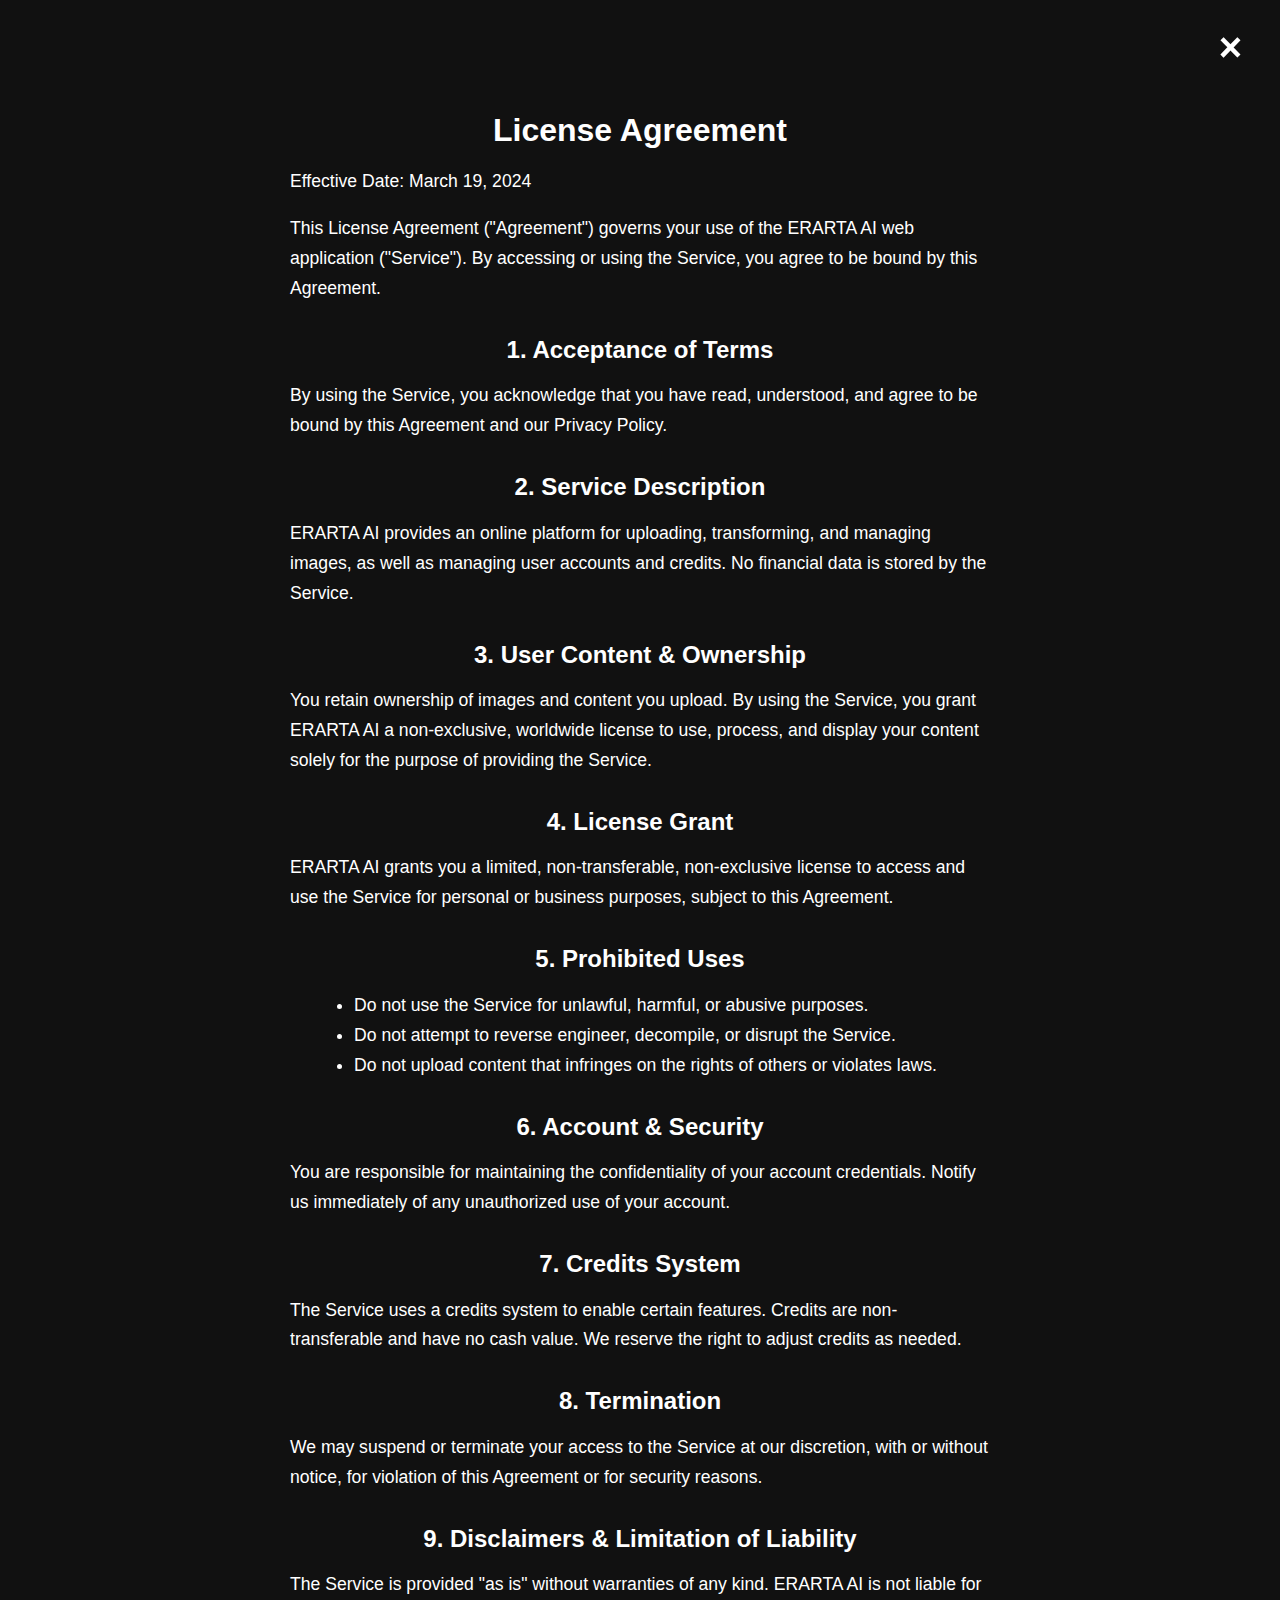
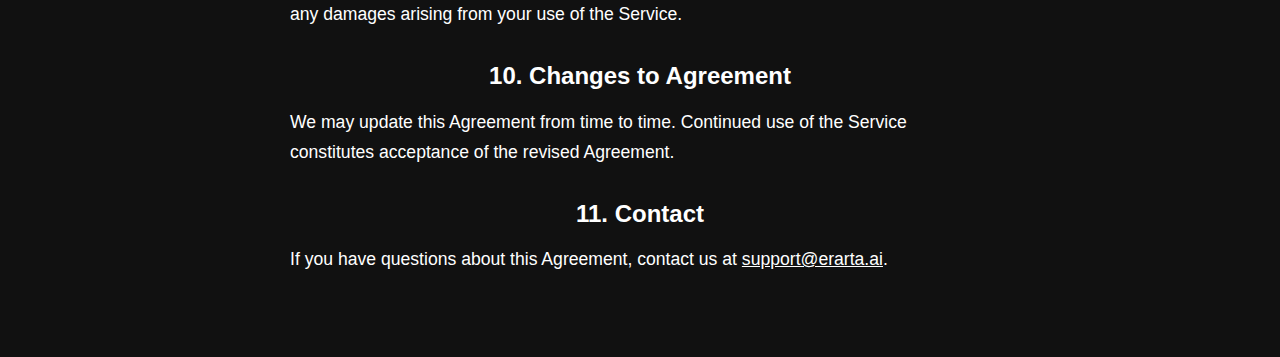
<file: license-agreement/index.html>
<!DOCTYPE html>
<html lang="en">
<head>
  <meta charset="UTF-8">
  <meta name="viewport" content="width=device-width, initial-scale=1.0">
  <title>License Agreement | ERARTA AI</title>
  <style>
    body {
      background: #111;
      color: #fff;
      font-family: 'Inter', Arial, sans-serif;
      margin: 0;
      padding: 0;
      min-height: 100vh;
      display: flex;
      flex-direction: column;
      align-items: center;
      justify-content: flex-start;
    }
    .container {
      max-width: 700px;
      margin: 3rem auto 2rem auto;
      padding: 2rem;
      background: transparent;
    }
    h1, h2, h3 {
      color: #fff;
      font-weight: 700;
      margin-top: 2rem;
      margin-bottom: 1rem;
      text-align: center;
    }
    p, ul, li {
      color: #fff;
      font-size: 1.1rem;
      line-height: 1.7;
    }
    ul {
      margin-left: 1.5rem;
    }
    a { color: #fff; text-decoration: underline; }
    .close-btn {
      position: fixed;
      top: 24px;
      right: 32px;
      background: none;
      border: 0;
      color: #fff;
      font-size: 2.5rem;
      font-weight: 700;
      cursor: pointer;
      z-index: 9999;
      pointer-events: auto;
      transition: color 0.2s, border 0.2s;
    }
    .close-btn:hover, .close-btn:focus {
      outline: none;
    }
  </style>
</head>
<body>
  <button class="close-btn" aria-label="Close" onclick="closePage()">&times;</button>
  <div class="container">
    <h1>License Agreement</h1>
    <p>Effective Date: March 19, 2024</p>
    <p>This License Agreement ("Agreement") governs your use of the ERARTA AI web application ("Service"). By accessing or using the Service, you agree to be bound by this Agreement.</p>
    <h2>1. Acceptance of Terms</h2>
    <p>By using the Service, you acknowledge that you have read, understood, and agree to be bound by this Agreement and our Privacy Policy.</p>
    <h2>2. Service Description</h2>
    <p>ERARTA AI provides an online platform for uploading, transforming, and managing images, as well as managing user accounts and credits. No financial data is stored by the Service.</p>
    <h2>3. User Content & Ownership</h2>
    <p>You retain ownership of images and content you upload. By using the Service, you grant ERARTA AI a non-exclusive, worldwide license to use, process, and display your content solely for the purpose of providing the Service.</p>
    <h2>4. License Grant</h2>
    <p>ERARTA AI grants you a limited, non-transferable, non-exclusive license to access and use the Service for personal or business purposes, subject to this Agreement.</p>
    <h2>5. Prohibited Uses</h2>
    <ul>
      <li>Do not use the Service for unlawful, harmful, or abusive purposes.</li>
      <li>Do not attempt to reverse engineer, decompile, or disrupt the Service.</li>
      <li>Do not upload content that infringes on the rights of others or violates laws.</li>
    </ul>
    <h2>6. Account & Security</h2>
    <p>You are responsible for maintaining the confidentiality of your account credentials. Notify us immediately of any unauthorized use of your account.</p>
    <h2>7. Credits System</h2>
    <p>The Service uses a credits system to enable certain features. Credits are non-transferable and have no cash value. We reserve the right to adjust credits as needed.</p>
    <h2>8. Termination</h2>
    <p>We may suspend or terminate your access to the Service at our discretion, with or without notice, for violation of this Agreement or for security reasons.</p>
    <h2>9. Disclaimers & Limitation of Liability</h2>
    <p>The Service is provided "as is" without warranties of any kind. ERARTA AI is not liable for any damages arising from your use of the Service.</p>
    <h2>10. Changes to Agreement</h2>
    <p>We may update this Agreement from time to time. Continued use of the Service constitutes acceptance of the revised Agreement.</p>
    <h2>11. Contact</h2>
    <p>If you have questions about this Agreement, contact us at <a href="mailto:support@erarta.ai">support@erarta.ai</a>.</p>
  </div>
  <script>
    function closePage() {
      if (window.history.length > 1) {
        window.history.back();
      } else {
        window.location.href = '/';
      }
    }
  </script>
</body>
</html>
</file>
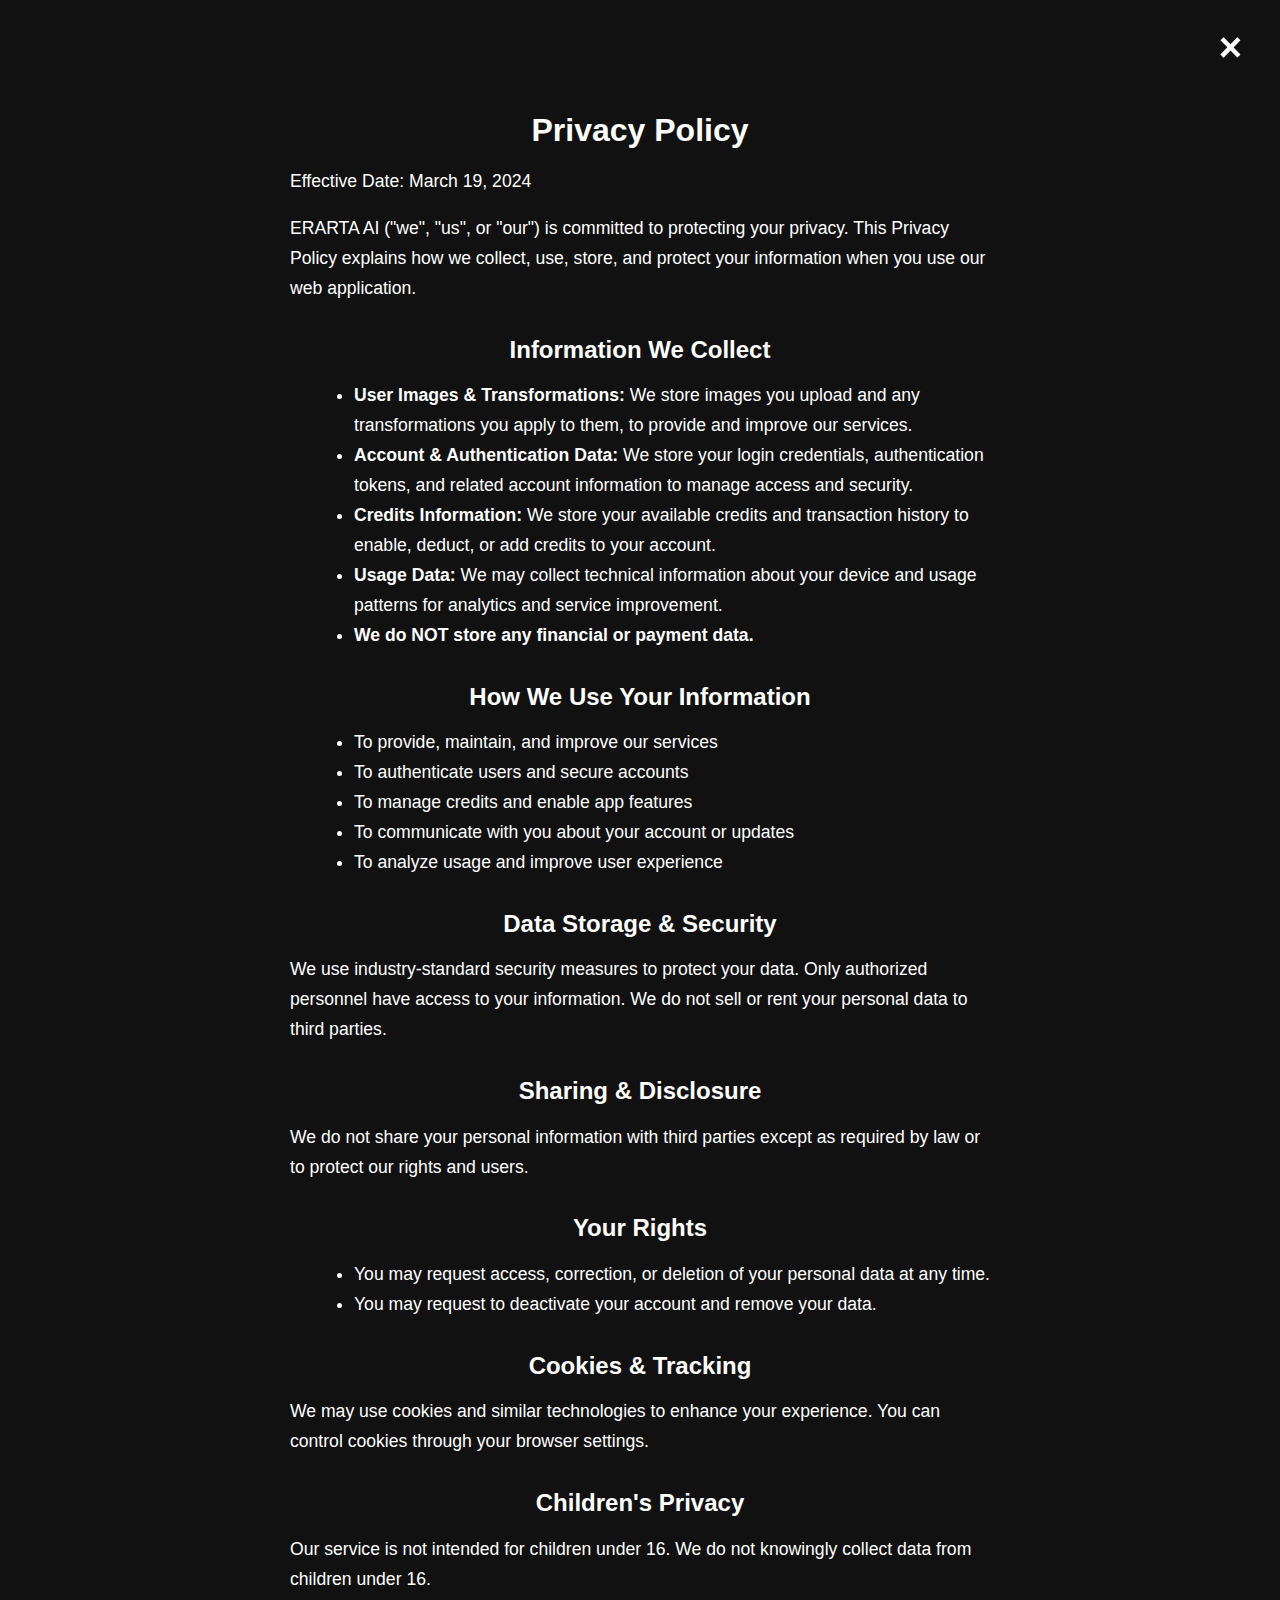
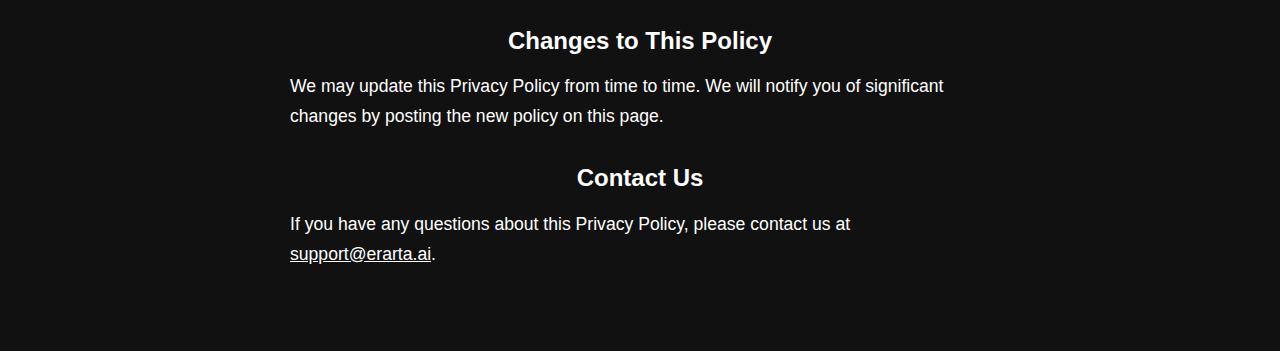
<file: privacy-policy/index.html>
<!DOCTYPE html>
<html lang="en">
<head>
  <meta charset="UTF-8">
  <meta name="viewport" content="width=device-width, initial-scale=1.0">
  <title>Privacy Policy | ERARTA AI</title>
  <style>
    body {
      background: #111;
      color: #fff;
      font-family: 'Inter', Arial, sans-serif;
      margin: 0;
      padding: 0;
      min-height: 100vh;
      display: flex;
      flex-direction: column;
      align-items: center;
      justify-content: flex-start;
    }
    .container {
      max-width: 700px;
      margin: 3rem auto 2rem auto;
      padding: 2rem;
      background: transparent;
    }
    h1, h2, h3 {
      color: #fff;
      font-weight: 700;
      margin-top: 2rem;
      margin-bottom: 1rem;
      text-align: center;
    }
    p, ul, li {
      color: #fff;
      font-size: 1.1rem;
      line-height: 1.7;
    }
    ul {
      margin-left: 1.5rem;
    }
    a { color: #fff; text-decoration: underline; }
    .close-btn {
      position: fixed;
      top: 24px;
      right: 32px;
      background: none;
      border: 0;
      color: #fff;
      font-size: 2.5rem;
      font-weight: 700;
      cursor: pointer;
      z-index: 9999;
      pointer-events: auto;
      transition: color 0.2s, border 0.2s;
    }
    .close-btn:hover, .close-btn:focus {
      outline: none;
    }
  </style>
</head>
<body>
  <button class="close-btn" aria-label="Close" onclick="closePage()">&times;</button>
  <div class="container">
    <h1>Privacy Policy</h1>
    <p>Effective Date: March 19, 2024</p>
    <p>ERARTA AI ("we", "us", or "our") is committed to protecting your privacy. This Privacy Policy explains how we collect, use, store, and protect your information when you use our web application.</p>
    <h2>Information We Collect</h2>
    <ul>
      <li><strong>User Images & Transformations:</strong> We store images you upload and any transformations you apply to them, to provide and improve our services.</li>
      <li><strong>Account & Authentication Data:</strong> We store your login credentials, authentication tokens, and related account information to manage access and security.</li>
      <li><strong>Credits Information:</strong> We store your available credits and transaction history to enable, deduct, or add credits to your account.</li>
      <li><strong>Usage Data:</strong> We may collect technical information about your device and usage patterns for analytics and service improvement.</li>
      <li><strong>We do NOT store any financial or payment data.</strong></li>
    </ul>
    <h2>How We Use Your Information</h2>
    <ul>
      <li>To provide, maintain, and improve our services</li>
      <li>To authenticate users and secure accounts</li>
      <li>To manage credits and enable app features</li>
      <li>To communicate with you about your account or updates</li>
      <li>To analyze usage and improve user experience</li>
    </ul>
    <h2>Data Storage & Security</h2>
    <p>We use industry-standard security measures to protect your data. Only authorized personnel have access to your information. We do not sell or rent your personal data to third parties.</p>
    <h2>Sharing & Disclosure</h2>
    <p>We do not share your personal information with third parties except as required by law or to protect our rights and users.</p>
    <h2>Your Rights</h2>
    <ul>
      <li>You may request access, correction, or deletion of your personal data at any time.</li>
      <li>You may request to deactivate your account and remove your data.</li>
    </ul>
    <h2>Cookies & Tracking</h2>
    <p>We may use cookies and similar technologies to enhance your experience. You can control cookies through your browser settings.</p>
    <h2>Children's Privacy</h2>
    <p>Our service is not intended for children under 16. We do not knowingly collect data from children under 16.</p>
    <h2>Changes to This Policy</h2>
    <p>We may update this Privacy Policy from time to time. We will notify you of significant changes by posting the new policy on this page.</p>
    <h2>Contact Us</h2>
    <p>If you have any questions about this Privacy Policy, please contact us at <a href="mailto:support@erarta.ai">support@erarta.ai</a>.</p>
  </div>
  <script>
    function closePage() {
      if (window.history.length > 1) {
        window.history.back();
      } else {
        window.location.href = '/';
      }
    }
  </script>
</body>
</html>
</file>
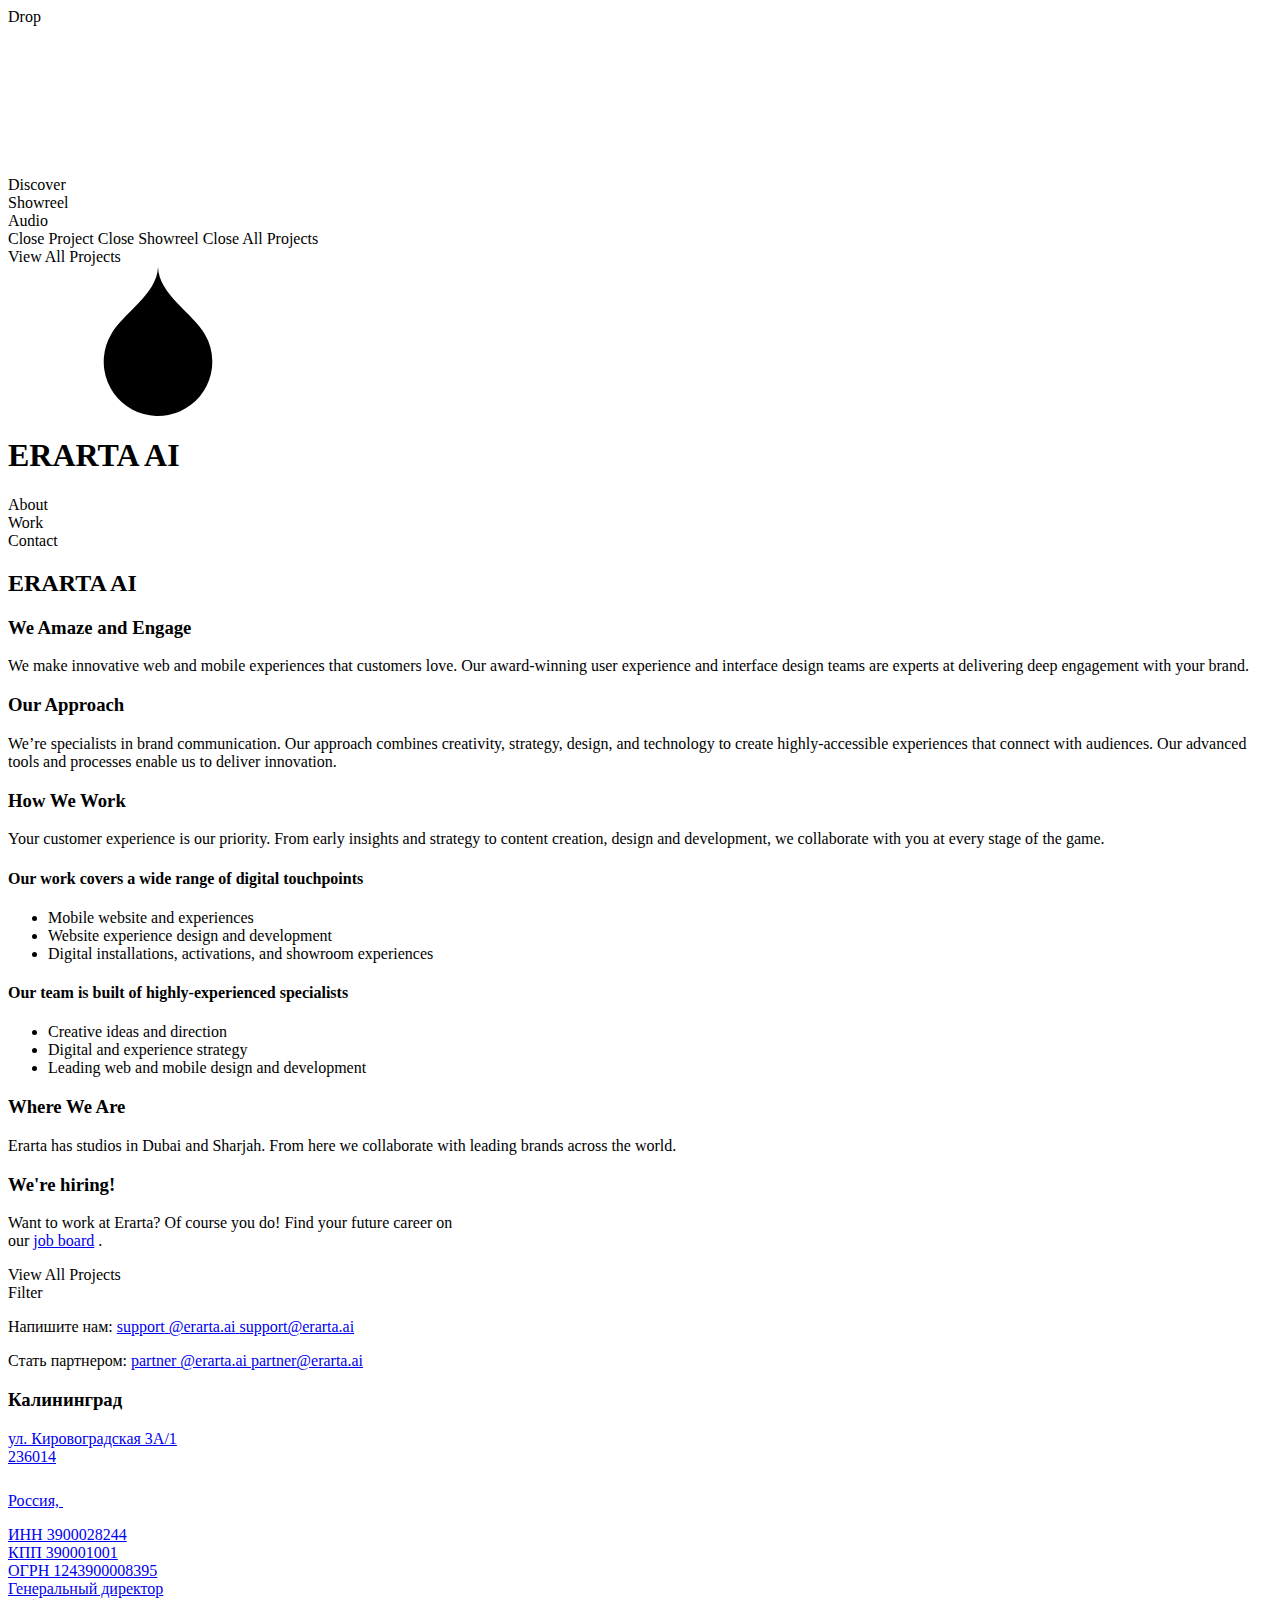
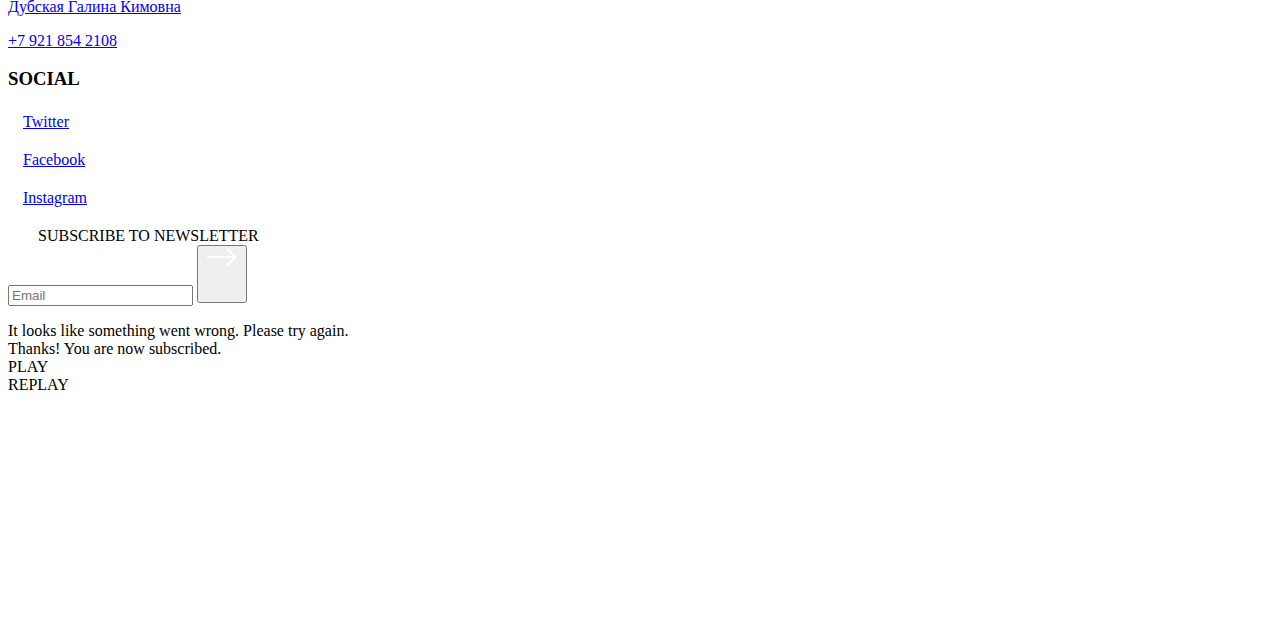
<file: index_desktop.html>
<body>
    <div class="js-shell shell">
        <div class="js-shell__button--drop shell__button--drop shell__button">
            <div class="button__hitarea"></div>
            <div class="js-button__icon button__icon"></div>
            <span class="js-button__text button__text">Drop</span>
        </div>
        <div class="js-shell__button--menu shell__button--menu shell__button">
            <div class="button__hitarea"></div>
            <div class="js-button__icon button__icon">
                <svg>
                    <use xlink:href="#icon-temp-menu"></use>
                </svg>
            </div>
            <span class="js-button__text button__text">Discover</span>
        </div>
        <div class="js-shell__button--reel shell__button--reel shell__button">
            <div class="button__hitarea"></div>
            <div class="js-button__icon button__icon"></div>
            <span class="js-button__text button__text">Showreel</span>
        </div>
        <div class="js-shell__button--sound shell__button--sound shell__button">
            <div class="button__hitarea"></div>
            <div class="js-button__icon button__icon"></div>
            <span class="js-button__text button__text">Audio</span>
        </div>
        <div class="js-shell__overlay shell__overlay">
            <div class="js-shell__close shell__close"></div>
        </div>
        <div class="js-shell__button--project shell__button--project shell__button">
            <div class="js-button__text button__text">
                <span class="js-close-project">Close Project</span>
                <span class="js-close-reel">Close Showreel</span>
                <span class="js-close-overview">Close All Projects</span>
            </div>
            <span class="js-button__divider button__divider"></span>
        </div>
        <div class="work__menu-archive-btn">
            <a class="js-work__menu-list-btn work__menu-list-btn">
                <span>View All Projects</span>
                <span class="underline animate"></span>
                <span class="underline fade"></span>
            </a>
        </div>
    </div>
    <div id="rootNode" class="rootNode">
        <div class="js-loader loader" id="preloader">
            <div class="js-loader-inner loader__inner">
                <svg class="loader__drop js-drop">
                    <svg viewBox="0 0 36.21 50">
                        <path d="M33.66 22.66C30 15.88 18.35 9.47 18.11.3V0v.4C17.75 9.53 6.23 15.91 2.55 22.65a18.1 18.1 0 1 0 33.66 9.24 18 18 0 0 0-2.55-9.23"></path>
                    </svg>
                </svg>
                <div class="loader__bar-wrapper js-bar-wrapper">
                    <div class="bar-progress js-bar-progress"></div>
                    <div class="bar-background js-bar-background"></div>
                </div>
            </div>
        </div>
        <div class="js-home-page home-page">
            <div class="inner">
                <h1 class="js-tagLine">ERARTA AI</h1>
            </div>
        </div>
        <div class="js-menu-page menu-page">
            <nav class="js-menu menu">
                <div class="hover-blocker js-hover-blocker"></div>
                <div class="js-menu-about menu-item" data-text-effect-id="menu-about">
                    <a>
                        <span>About</span>
                    </a>
                </div>
                <div class="js-menu-work menu-item" data-text-effect-id="menu-work">
                    <a>
                        <span>Work</span>
                    </a>
                </div>
                <div class="js-menu-contact menu-item" data-text-effect-id="menu-contact">
                    <a>
                        <span>Contact</span>
                    </a>
                </div>
            </nav>
        </div>
        <div class="js-about-page about-page">
            <div class="about__inner">
                <div class="js-about__scroll">
                    <div class="js-about__title about__title" data-text-effect-id="abouttitle">
                        <div class="about__title_inner">
                            <h2>ERARTA AI</h2>
                        </div>
                    </div>
                    <div class="js-whoweare whoweare col2">
                        <h3>We Amaze and Engage</h3>
                        <div class="js-whoweare_inner whoweare_inner inner right" data-text-effect-id="whoweare">
                            <p>We make innovative web and mobile experiences that customers love. Our award-winning user experience and interface design teams are experts at delivering deep engagement with your brand.</p>
                        </div>
                    </div>
                    <div class="js-ourapproach ourapproach col2">
                        <h3>Our Approach</h3>
                        <div class="js-ourapproach_inner ourapproach_inner inner right" data-text-effect-id="ourapproach">
                            <p>We’re specialists in brand communication. Our approach combines creativity, strategy, design, and technology to create highly-accessible experiences that connect with audiences. Our advanced tools and processes enable us to deliver innovation.</p>
                        </div>
                    </div>
                    <div class="js-whatwedo whatwedo col2">
                        <h3>How We Work</h3>
                        <div class="js-whatwedo_inner whatwedo_inner inner right">
                            <div class="whatwedo_inner_copy" data-text-effect-id="whatwedo">
                                <p>Your customer experience is our priority. From early insights and strategy to content creation, design and development, we collaborate with you at every stage of the game.</p>
                            </div>
                            <div class="col2 inner_col">
                                <h4>Our work covers a wide range of digital touchpoints</h4>
                                <ul>
                                    <li>
                                        <span>Mobile website and experiences</span>
                                    </li>
                                    <li>
                                        <span>Website experience design and development</span>
                                    </li>
                                    <li>
                                        <span>Digital installations, activations, and showroom experiences</span>
                                    </li>
                                </ul>
                            </div>
                            <div class="col2 inner_col">
                                <h4>Our team is built of highly-experienced specialists</h4>
                                <ul>
                                    <li>
                                        <span>Creative ideas and direction</span>
                                    </li>
                                    <li>
                                        <span>Digital and experience strategy</span>
                                    </li>
                                    <li>
                                        <span>Leading web and mobile design and development</span>
                                    </li>
                                </ul>
                            </div>
                        </div>
                    </div>
                    <div class="js-whatweoffer whatweoffer col2">
                        <h3>Where We Are</h3>
                        <div class="js-whatweoffer_inner whatweoffer_inner inner right">
                            <p>Erarta has studios in Dubai and Sharjah. From here we collaborate with leading brands across the world.</p>
                        </div>
                    </div>
                    <div class="js-about__stats about__stats col2">
                        <!-- <h3>What we've won</h3> -->
                        <!-- <div class="stats__inner inner right">
                            <p>Resn’s work has been recognised at the highest levels, winning more than 300 international awards including some of the most prestigious in the industry. Resn has twice won Awwwards Agency of the Year, has been named CSS Design Awards Agency of the Year, is a member of the FWA Hall of Fame and FWA Club 100, and has been included on Advertising Age’s Production Company A-List. Resn’s work has won numerous Cannes Lions, Webby Awards, One Show, D &amp;ADs, and Best Awards. Highlights include a Cannes Lions Titanium, three Cannes Lion Grand Prix, One Show Best in Discipline, and the DINZ John Britten Black Pin which is awarded for leadership, vision and achievement in New Zealand and internationally.</p>
                            <div class="awards">
                                <div class="stats__block fwa">
                                    <span class="number">121</span>
                                    <div class="award-wrap">
                                        <div class="award"></div>
                                    </div>
                                </div>
                                <div class="stats__block awwwards">
                                    <span class="number">54</span>
                                    <div class="award-wrap">
                                        <div class="award"></div>
                                    </div>
                                </div>
                                <div class="stats__block webbys">
                                    <span class="number">9</span>
                                    <div class="award-wrap">
                                        <div class="award"></div>
                                    </div>
                                </div>
                                <div class="stats__block cannes">
                                    <span class="number">28</span>
                                    <div class="award-wrap">
                                        <div class="award"></div>
                                    </div>
                                </div>
                                <div class="stats__block oneshow">
                                    <span class="number">19</span>
                                    <div class="award-wrap">
                                        <div class="award"></div>
                                    </div>
                                </div>
                                <div class="stats__block dandad">
                                    <span class="number">12</span>
                                    <div class="award-wrap">
                                        <div class="award"></div>
                                    </div>
                                </div>
                            </div>
                        </div> -->
                    </div>
                    <div class="js-werehiring werehiring col2">
                        <h3>We're hiring!</h3>
                        <div class="js-werehiring_inner werehiring_inner inner right">
                            <p>
                                Want to work at Erarta? Of course you do! Find your future career on <br/>
                                our <a target="_blank" href="http://careers.erarta.ai/">job board</a>
                                .
                            </p>
                        </div>
                    </div>
                </div>
            </div>
        </div>
        <div class="js-work-page work-page">
            <div class="js-work__quicknav work__quicknav">
                <div class="js-quicknav__arrow-up quicknav__arrow quicknav__arrow--up">
                    <span class="js-button__icon button__icon"></span>
                </div>
                <div class="js-quicknav__arrow-down quicknav__arrow quicknav__arrow--down">
                    <span class="js-button__icon button__icon"></span>
                </div>
            </div>
            <div class="js-work__menu work__menu">
                <div class="work__menu-archive-btn">
                    <a class="js-work__menu-list-btn work__menu-list-btn">
                        <span>View All Projects</span>
                        <span class="underline animate"></span>
                        <span class="underline fade"></span>
                    </a>
                </div>
                <div class="js-work__menu-poster work__menu-poster"></div>
                <div class="js-work__menu-items work__menu-items"></div>
                <div class="js-work__menu-drag_icon work__menu-drag_icon">
                    <div class="arrow left">
                        <div class="top mask">
                            <div class="inner"></div>
                        </div>
                        <div class="bottom mask">
                            <div class="inner"></div>
                        </div>
                    </div>
                    <div class="arrow right">
                        <div class="top mask">
                            <div class="inner"></div>
                        </div>
                        <div class="bottom mask">
                            <div class="inner"></div>
                        </div>
                    </div>
                    <div class="line mask">
                        <div class="inner"></div>
                    </div>
                </div>
            </div>
            <div class="projects js-projects"></div>
            <div class="js-workOverview work__overview">
                <div class="js-overviewHeader overview__header">
                    <span class="overview__filterLabel">Filter</span>
                    <div class="js-overviewCategoryList  overview__categoryList"></div>
                </div>
                <div class="js-overviewProjectList  overview__projectList"></div>
            </div>
        </div>
        <div class="js-contact-page contact-page">
            <div class="contact__inner">
                <div class="contact__email js-contact-email">
                    <div class="contact__email__hiring">
                        <!-- <p class="hiring">
                            <span class="part2">We're hiring: </span>
                            <a class="mailLink mailLink2" href="http://careers.erarta.ai" target="_blank">
                                <span class="part1 headingSplit">view positions here</span>
                                <span class="headingAll">view positions here</span>
                                <span class="underline animate"></span>
                                <span class="underline fade"></span>
                            </a>
                        </p> -->
                        <p class="hello">
                            <span class="part2">Напишите нам: </span>
                            <a class="mailLink mailLink1" href="mailto:support@erarta.ai">
                                <span class="part1 headingSplit">support</span>
                                <span class="part3 headingSplit">@erarta.ai</span>
                                <span class="headingAll">support@erarta.ai</span>
                                <span class="underline animate"></span>
                                <span class="underline fade"></span>
                            </a>
                        </p>
                        <p class="newbiz">
                            <span class="part2">Стать партнером: </span>
                            <a class="mailLink mailLink2" href="mailto:partner@erarta.ai">
                                <span class="part1 headingSplit">partner</span>
                                <span class="part3 headingSplit">@erarta.ai</span>
                                <span class="headingAll">partner@erarta.ai</span>
                                <span class="underline animate"></span>
                                <span class="underline fade"></span>
                            </a>
                        </p>
                    </div>
                </div>
                <div class="contact__other">
                    <div class="contact__address js-wellingtion-contact1" data-text-effect-id="">
                        <h3>Калининград</h3>
                        <a target="_blank" href="https://yandex.ru/maps/-/CHB~AG3a">
                            <p class="contact__address-street">
                                ул. Кировоградская 3А/1<br/>
                                236014<br/>
                                Россия,
                                <span class="contact__address-map">
                                    <img class="address-image" src="./assets/img/contact_map_icon_.png"/>
                                </span>
                            </p>
                            <p class="contact__address-street">
                                ИНН 3900028244<br/>
                                КПП 390001001<br/>
                                ОГРН 1243900008395<br/>
                                Генеральный директор<br/>
                                Дубская Галина Кимовна<br/>
                                <p class="contact__address-phone">+7 921 854 2108</p>
                            </p>
                        </a>
                    </div>
                    <div class="contact__social js-contact__social" data-text-effect-id="contactsocial">
                        <h3>SOCIAL</h3>
                        <p class="contact_link first">
                            <a target="_blank" href="https://twitter.com/erarta.ai">
                                <img class="contact-image" src="./assets/img/contact_line.png"/>Twitter
                            </a>
                        </p>
                        <p class="contact_link">
                            <a target="_blank" href="https://www.facebook.com/erarta.ai">
                                <img class="contact-image" src="./assets/img/contact_line.png"/>Facebook
                            </a>
                        </p>
                        <!-- <p class="contact_link">
                            <a target="_blank" href="https://www.linkedin.com/company/erarta.ai">
                                <img class="contact-image" src="./assets/img/contact_line.png"/>LinkedIn
                            </a>
                        </p> -->
                        <p class="contact_link">
                            <a target="_blank" href="https://www.instagram.com/erarta.ai/">
                                <img class="contact-image" src="./assets/img/contact_line.png"/>Instagram
                            </a>
                        </p>
                    </div>
                </div>
            </div>
            <div class="js-contact__newsletter contact__newsletter">
                <div class="js-newsletter__wrapper newsletter__wrapper">
                    <a class="js-newsletter__link newsletter__link">
                        <img class="contact-image" src="./assets/img/contact_arrow.png"/>SUBSCRIBE TO NEWSLETTER
                    </a>
                    <div class="js-newsletter__inner newsletter__inner">
                        <div id="mc_embed_signup">
                            <form action="#" method="post" id="mc-embedded-subscribe-form" name="mc-embedded-subscribe-form" class="validate" target="_blank" novalidate>
                                <input type="email" value name="EMAIL" class="required email" id="mce-EMAIL" autocomplete="off" placeholder="Email"/>
                                <div style="position: absolute; left: -5000px;" aria-hidden="true">
                                    <input type="text" name="b_b22ce02943773ea2da8afedee_8fe59b876f" tabindex="-1" value/>
                                </div>
                                <button type="submit" name="subscribe" id="mc-embedded-subscribe" class="button">
                                    <img class="js-btnImg contact-image" src="./assets/img/contact_arrow.png"/>
                                    <svg class="js-btnLoader  loadingIcon" xmlns="http://www.w3.org/2000/svg" viewBox="0 0 20 20">
                                        <circle class="loadingIcon__ring" fill="none" stroke-width="2" stroke-miterlimit="10" cx="10" cy="10" r="9"></circle>
                                    </svg>
                                </button>
                            </form>
                        </div>
                    </div>
                    <div class="js-errorMessage  newsletter__response" id="mce-error-response">It looks like something went wrong. Please try again.</div>
                    <div class="js-successMessage  newsletter__response" id="mce-success-response">Thanks! You are now subscribed.</div>
                </div>
            </div>
        </div>
        <div class="js-reel-page reel-page">
            <div class="js-video__play-button--tablet video__play-button">
                <span class="js-button__icon button__icon"></span>
                <span class="js-button__text button__text">PLAY</span>
            </div>
            <div class="js-video__play-button video__play-button">
                <span class="js-button__icon button__icon"></span>
                <span class="js-button__text button__text">REPLAY</span>
            </div>
            <div class="js-reel__poster reel__poster"></div>
            <div class="js-reel__inner reel__inner">
                <div class="js-video video video--reel">
                    <div class="js-video__player video__player"></div>
                    <div class="js-video__timeline video__timeline">
                        <canvas class="js-timeline__canvas timeline-canvas"></canvas>
                        <div class="js-timeline__bar timeline-bar"></div>
                    </div>
                </div>
            </div>
        </div>
    </div>
    <div class="js-background background">
        <div class="js-background__drop__gem background__gem">
            <div class="js-interactive_holder interactive_holder"></div>
            <div class="js-interactive_bar interactive_bar">
                <div data-label-touch="touch &amp; hold" data-label-no-touch="click &amp; hold" class="js-interactive_bar_msg interactive_bar_msg"></div>
                <canvas class="js-interactive_bar_circle interactive_bar_circle" width="80" height="80"></canvas>
                <div class="js-interactive_bar_line interactive_bar_line"></div>
                <div class="js-interactive_bar_counter interactive_bar_counter">
                    <div>
                        <span class="top"></span>
                    </div>
                    <span class="js-interactive_bar_counter_divider interactive_bar_counter_divider"></span>
                    <div>
                        <span class="bottom"></span>
                    </div>
                </div>
            </div>
        </div>
        <div class="js-background__shards background__shards"></div>
    </div>
    <script data-main="./assets/js/loader" src="./assets/js/libs/require.js"></script>
</body>
</file>
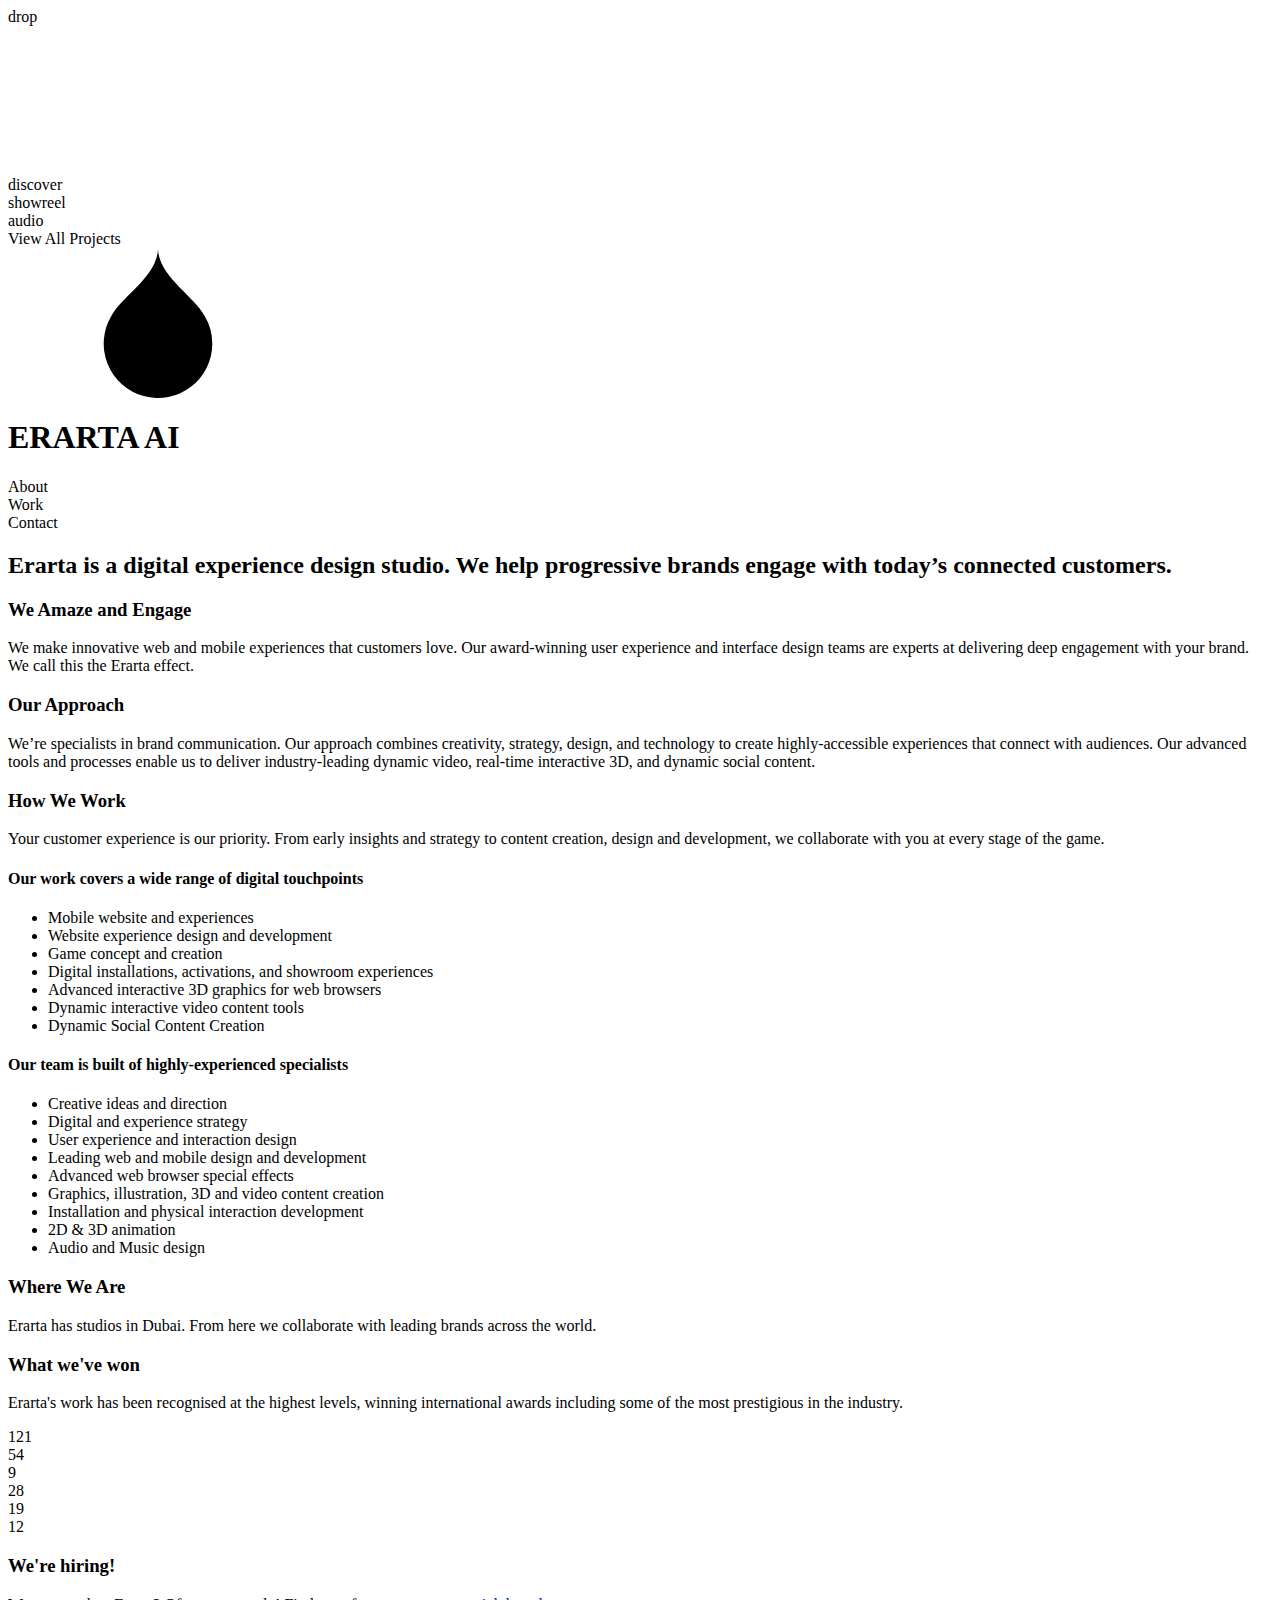
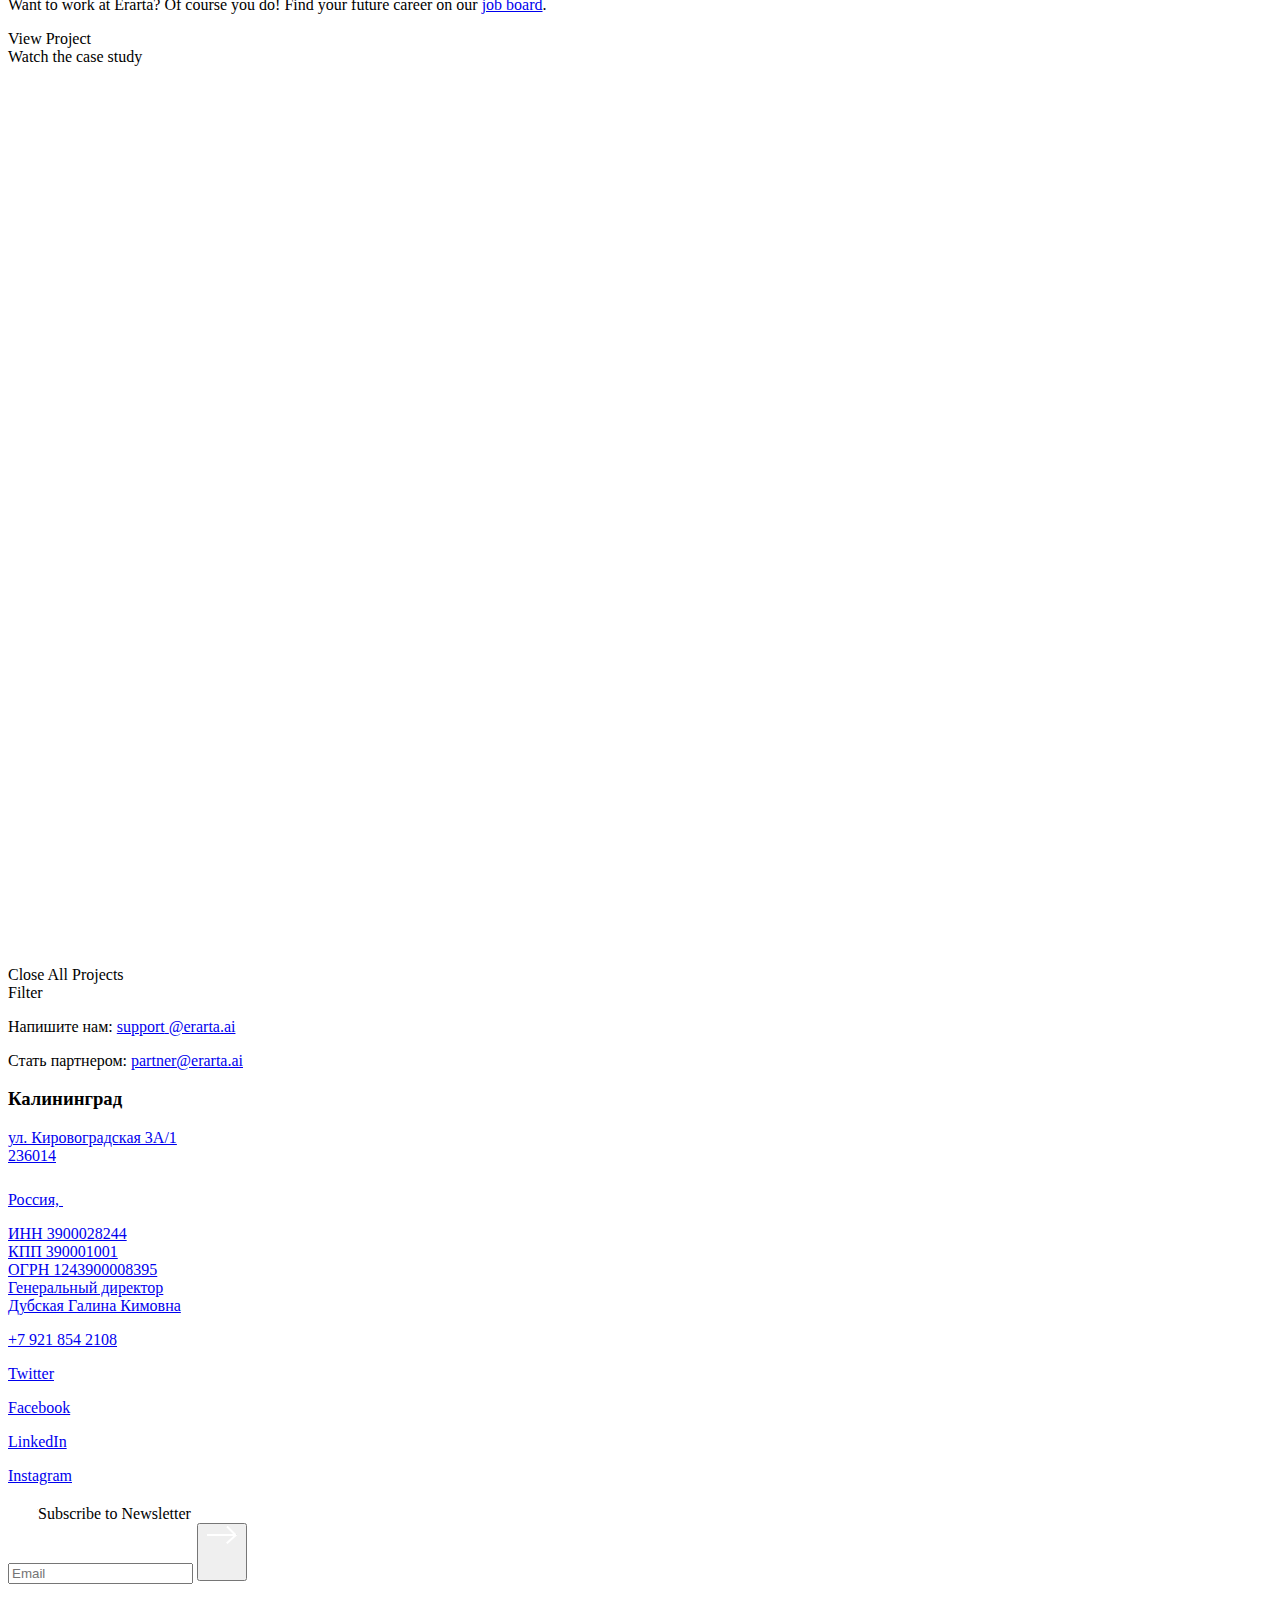
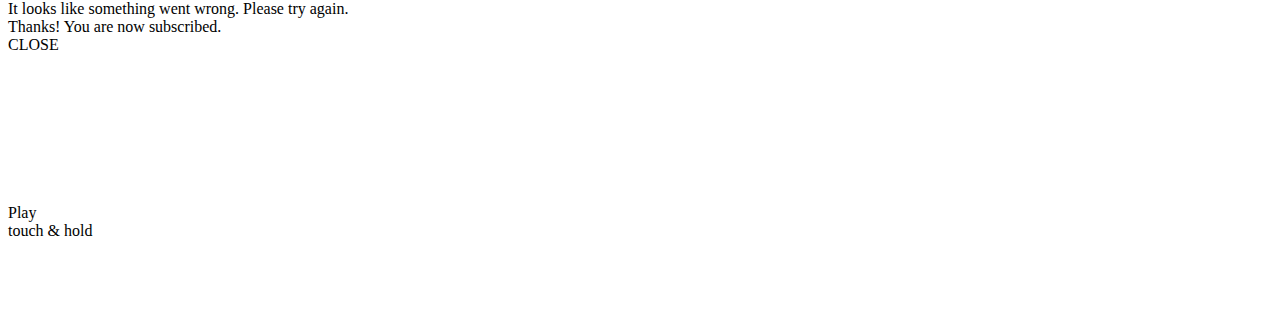
<file: index_mobile.html>
<body>
    <div class="js-shell shell">
        <div class="js-shell__button--drop shell__button--drop shell__button">
            <div class="button__hitarea"></div>
            <div class="js-button__icon button__icon"></div><span class="js-button__text button__text">drop</span></div>
        <div class="js-shell__button--menu shell__button--menu shell__button">
            <div class="button__hitarea"></div>
            <div class="js-button__icon button__icon">
                <svg>
                    <use xlink:href="#icon-temp-menu"></use>
                </svg>
            </div><span class="js-button__text button__text">discover</span></div>
        <div class="js-shell__button--reel shell__button--reel shell__button">
            <div class="button__hitarea"></div>
            <div class="js-button__icon button__icon"></div><span class="js-button__text button__text">showreel</span></div>
        <div class="js-shell__button--sound shell__button--sound shell__button">
            <div class="button__hitarea"></div>
            <div class="js-button__icon button__icon"></div><span class="js-button__text button__text">audio</span></div>
        <div class="js-shell__button--close shell__button--close shell__button">
            <div class="button__hitarea"></div>
            <div class="js-button__icon button__icon"></div>
        </div>
        <div class="work__menu-archive-btn"><a class="js-work__menu-list-btn work__menu-list-btn"><span>View All Projects</span><span class="underline animate"></span><span class="underline fade"></span></a></div>
    </div>
    <div id="rootNode" class="rootNode">
        <div class="js-loader loader" id="preloader">
            <div class="js-loader-inner loader__inner">
                <svg class="loader__drop js-drop">
                    <svg viewBox="0 0 36.21 50">
                        <path d="M33.66 22.66C30 15.88 18.35 9.47 18.11.3V0v.4C17.75 9.53 6.23 15.91 2.55 22.65a18.1 18.1 0 1 0 33.66 9.24 18 18 0 0 0-2.55-9.23"></path>
                    </svg>
                </svg>
                <div class="loader__bar-wrapper js-bar-wrapper">
                    <div class="bar-progress js-bar-progress"></div>
                    <div class="bar-background js-bar-background"></div>
                </div>
            </div>
        </div>
        <div class="js-home-page home-page">
            <div class="inner">
                <h1 class="js-tagLine">ERARTA AI</h1></div>
        </div>
        <div class="js-menu-page menu-page">
            <nav class="js-menu menu">
                <div class="js-menu-about menu-item" data-href="about" data-text-effect-id="menu-about"><span>About</span></div>
                <div class="js-menu-work menu-item" data-href="work" data-text-effect-id="menu-work"><span>Work</span></div>
                <div class="js-menu-contact menu-item" data-href="contact" data-text-effect-id="menu-contact"><span>Contact</span></div>
            </nav>
        </div>
        <div class="js-about-page about-page">
            <div class="page-edges js-pg-edges">
                <div class="top"></div>
                <div class="bottom"></div>
            </div>
            <div class="about__inner">
                <div class="js-about__title about__title">
                    <h2>Erarta is a digital experience design studio. We help progressive brands engage with today’s connected customers.</h2></div>
                <div class="js-about__block about__block">
                    <h3>We Amaze and Engage</h3>
                    <p>We make innovative web and mobile experiences that customers love. Our award-winning user experience and interface design teams are experts at delivering deep engagement with your brand. We call this the Erarta effect.</p>
                </div>
                <div class="js-about__block about__block">
                    <h3>Our Approach</h3>
                    <p>We’re specialists in brand communication. Our approach combines creativity, strategy, design, and technology to create highly-accessible experiences that connect with audiences. Our advanced tools and processes enable us to deliver industry-leading dynamic video, real-time interactive 3D, and dynamic social content.</p>
                </div>
                <div class="js-about__block about__block">
                    <h3>How We Work</h3>
                    <p>Your customer experience is our priority. From early insights and strategy to content creation, design and development, we collaborate with you at every stage of the game.</p>
                    <div class="about__expertise">
                        <div class="about__expertise-list">
                            <h4>Our work covers a wide range of digital touchpoints</h4>
                            <ul>
                                <li><span>Mobile website and experiences</span></li>
                                <li><span>Website experience design and development</span></li>
                                <li><span>Game concept and creation</span></li>
                                <li><span>Digital installations, activations, and showroom experiences</span></li>
                                <li><span>Advanced interactive 3D graphics for web browsers</span></li>
                                <li><span>Dynamic interactive video content tools</span></li>
                                <li><span>Dynamic Social Content Creation</span></li>
                            </ul>
                        </div>
                        <div class="about__expertise-list">
                            <h4>Our team is built of highly-experienced specialists</h4>
                            <ul>
                                <li><span>Creative ideas and direction</span></li>
                                <li><span>Digital and experience strategy</span></li>
                                <li><span>User experience and interaction design</span></li>
                                <li><span>Leading web and mobile design and development</span></li>
                                <li><span>Advanced web browser special effects</span></li>
                                <li><span>Graphics, illustration, 3D and video content creation</span></li>
                                <li><span>Installation and physical interaction development</span></li>
                                <li><span>2D &amp; 3D animation</span></li>
                                <li><span>Audio and Music design</span></li>
                            </ul>
                        </div>
                    </div>
                </div>
                <div class="js-about__block about__block">
                    <h3>Where We Are</h3>
                    <p>Erarta has studios in Dubai. From here we collaborate with leading brands across the world.</p>
                </div>
                <div class="js-about__block about__block">
                    <h3>What we've won</h3>
                    <p>Erarta's work has been recognised at the highest levels, winning international awards including some of the most prestigious in the industry.</p>
                    <div class="about__awards">
                        <div class="stats__block fwa"><span class="number">121</span>
                            <div class="award-wrap">
                                <div class="award"></div>
                            </div>
                        </div>
                        <div class="stats__block awwwards"><span class="number">54</span>
                            <div class="award-wrap">
                                <div class="award"></div>
                            </div>
                        </div>
                        <div class="stats__block webbys"><span class="number">9</span>
                            <div class="award-wrap">
                                <div class="award"></div>
                            </div>
                        </div>
                        <div class="stats__block cannes"><span class="number">28</span>
                            <div class="award-wrap">
                                <div class="award"></div>
                            </div>
                        </div>
                        <div class="stats__block oneshow"><span class="number">19</span>
                            <div class="award-wrap">
                                <div class="award"></div>
                            </div>
                        </div>
                        <div class="stats__block dandad"><span class="number">12</span>
                            <div class="award-wrap">
                                <div class="award"></div>
                            </div>
                        </div>
                    </div>
                </div>
                <div class="js-about__block about__block">
                    <h3>We're hiring!</h3>
                    <p>Want to work at Erarta? Of course you do! Find your future career on our <a target="_blank" href="http://jobs.erarta.ai/" class="js-about__werehiring-link">job board</a>.</p>
                </div>
            </div>
        </div>
        <div class="js-work-page work-page">
            <div class="js-work__menu work__menu">
                <div class="js-work__menu-player work__menu-player"></div>
                <div class="js-work__menu-ui work__menu-ui">
                    <div class="js-work__menu-links work__menu-links">
                        <div class="link js-link js-view">
                            <div class="icon js-icon"></div>
                            <div class="hit"></div><span class="label js-label">View Project</span></div>
                        <div class="link js-link js-watch">
                            <div class="icon js-icon"></div>
                            <div class="hit"></div><span class="label js-label">Watch the case study</span></div>
                    </div>
                    <div class="js-work__menu-infos work__menu-infos">
                        <div class="hit js-infos-hit"></div>
                    </div>
                    <div class="js-work__menu-counter work__menu-counter">
                        <div class="mask">
                            <p class="current"></p>
                        </div>
                        <div class="middle"></div>
                        <div class="mask b">
                            <p class="total"></p>
                        </div>
                    </div>
                    <div class="js-work__menu-drag_icon work__menu-drag_icon">
                        <div class="icon-wrapper js-wrapper">
                            <svg width="100%" height="100%" viewBox="0 0 14 76">
                                <line class="line lineTl" x1="0" y1="0" x2="0" y2="0" transform="translate(7, 1) rotate(45)"></line>
                                <line class="line lineTr" x1="0" y1="0" x2="0" y2="0" transform="translate(7, 1) rotate(-45)"></line>
                                <line class="line lineBl" x1="0" y1="0" x2="0" y2="0" transform="translate(7, 75) rotate(45) scale(-1)"></line>
                                <line class="line lineBr" x1="0" y1="0" x2="0" y2="0" transform="translate(7, 75) rotate(-45) scale(-1)"></line>
                                <line class="line-c" x1="7" y1="1" x2="7" y2="74"></line>
                            </svg>
                        </div>
                    </div>
                </div>
                <div class="js-work__menu-items work__menu-items"></div>
            </div>
            <div class="projects js-projects"></div>
            <div class="js-workOverview work__overview">
                <div class="js-project__frame project__frame">
                    <div class="frame__fader frame__fader--top"></div>
                    <div class="frame__fader frame__fader--bottom"></div>
                    <div class="js-close overview__close">Close All Projects</div>
                </div>
                <div class="work__overview__scroll-area">
                    <div class="js-overviewHeader overview__header"><span class="overview__filterLabel">Filter</span>
                        <div class="js-overviewCategoryList  overview__categoryList"></div>
                    </div>
                    <div class="js-overviewProjectList  overview__projectList"></div>
                </div>
            </div>
        </div>
        <div class="js-contact-page contact-page">
            <div class="page-edges js-pg-edges">
                <div class="top"></div>
                <div class="bottom"></div>
            </div>
            <div class="contact__inner">
                <div class="contact__email js-contact-email">
                    <p class="hello"><span class="part2">Напишите нам: </span>
                        <a class="mailLink" href="mailto:support@erarta.ai">
                            <span class="part1 headingSplit">support</span>
                            <span class="part2 headingSplit">@erarta.ai</span>
                        </a>
                    </p>
                    <p class="newbiz">
                        <span class="part2">Стать партнером: </span>
                        <a class="mailLink" href="mailto:partner@erarta.ai">
                            <span class="part2 headingSplit">partner@erarta.ai</span>
                        </a>
                    </p>
                </div>
                <div class="contact__other">
                    <div class="contact__address js-wellingtion-contact1" data-text-effect-id="">
                        <h3>Калининград</h3>
                        <a target="_blank" href="https://yandex.ru/maps/-/CHB~AG3a">
                            <p class="contact__address-street">
                                ул. Кировоградская 3А/1<br/>
                                236014<br/>
                                Россия,
                                <span class="contact__address-map">
                                    <img class="address-image" src="./assets/img/contact_map_icon_.png"/>
                                </span>
                            </p>
                            <p class="contact__address-street">
                                ИНН 3900028244<br/>
                                КПП 390001001<br/>
                                ОГРН 1243900008395<br/>
                                Генеральный директор<br/>
                                Дубская Галина Кимовна<br/>
                                <p class="contact__address-phone">+7 921 854 2108</p>
                            </p>
                        </a>
                    </div>
                    <div class="contact__social js-contact__social">
                        <div class="contact__social-icons">
                            <p class="contact_link first"><a href="https://twitter.com/erarta_ai" target="_blank">Twitter</a></p>
                            <p class="contact_link"><a href="https://www.facebook.com/erarta_ai" target="_blank">Facebook</a></p>
                            <p class="contact_link"><a href="https://www.linkedin.com/company/erarta_ai" target="_blank">LinkedIn</a></p>
                            <p class="contact_link"><a href="https://www.instagram.com/erarta_ai/" target="_blank">Instagram</a></p>
                        </div>
                        <div class="js-newsletter newsletter__wrapper">
                            <a class="js-newsletter__link newsletter__link"><img class="contact-image" src="assets/img/contact_arrow.png" />Subscribe to Newsletter</a>
                            <div class="js-newsletter__inner newsletter__inner">
                                <div id="mc_embed_signup">
                                    <form action="#" method="post" id="mc-embedded-subscribe-form" name="mc-embedded-subscribe-form" class="validate" target="_blank" novalidate>
                                        <input type="email" value name="EMAIL" class="required email" id="mce-EMAIL" autocomplete="off" placeholder="Email" />
                                        <div style="position: absolute; left: -5000px;" aria-hidden="true">
                                            <input type="text" name="b_b22ce02943773ea2da8afedee_8fe59b876f" tabindex="-1" value />
                                        </div>
                                        <button type="submit" name="subscribe" id="mc-embedded-subscribe" class="button"><img class="js-btnImg contact-image" src="assets/img/contact_arrow.png" />
                                            <svg class="js-btnLoader  loadingIcon" xmlns="http://www.w3.org/2000/svg" viewBox="0 0 20 20">
                                                <circle class="loadingIcon__ring" fill="none" stroke-width="1" stroke-miterlimit="10" cx="10" cy="10" r="9"></circle>
                                            </svg>
                                        </button>
                                    </form>
                                </div>
                            </div>
                            <div class="js-errorMessage  newsletter__response" id="mce-error-response">It looks like something went wrong. Please try again.</div>
                            <div class="js-successMessage  newsletter__response" id="mce-success-response">Thanks! You are now subscribed.</div>
                        </div>
                    </div>
                    <!-- <div class="contact__addresses">
                        <div class="contact__address js-wellingtion-contact">
                            <h3>Dubai</h3>
                            <p class="contact__address-phone"><a href="tel:+6443850705">+64 4 385 0705</a></p>
                            <p class="contact__address-street"><a target="_blank" href="https://www.google.nl/maps/place/Resn/@-41.2903055,174.7755511,17z/data=!3m1!4b1!4m2!3m1!1s0x6d38afd8174c2ebf:0x1def92b395560a56">Level 7, Anvil House<br />138 Wakefield Street<br />Dubai<br />New Zealand</a></p>
                        </div>
                        <div class="contact__address js-wellingtion-contact2">
                            <h3>Amsterdam</h3>
                            <p class="contact__address-phone"><a href="tel:+31202610299">+31 20 2610299</a></p>
                            <p class="contact__address-street"><a target="_blank" href="https://www.google.nl/maps/place/Resn+Europe+Limited/@52.3840117,4.8572254,15z/data=!4m5!1m2!2m1!1sresn+amsterdam!3m1!1s0x47c609c3b4bf23bb:0x8a32724b58b86d01">Keizersgracht 174-1<br />1016 DW<br />Amsterdam<br />Netherlands</a></p>
                        </div>
                    </div> -->
                </div>
            </div>
        </div>
        <div class="js-reel-page reel-page">
            <div class="js-reel__close reel__close">CLOSE</div>
            <div class="js-reel__poster reel__poster"></div>
            <div class="js-reel__inner reel__inner">
                <div class="js-video video video--reel">
                    <div class="js-video__player video__player"></div>
                    <div class="js-video__timeline video__timeline">
                        <canvas class="js-timeline__canvas timeline-canvas"></canvas>
                        <div class="js-timeline__bar timeline-bar"></div>
                    </div>
                </div>
            </div>
            <div class="js-video__play-button video__play-button"><span class="js-button__text button__text">Play</span></div>
        </div>
    </div>
    <div class="js-background background">
        <div class="js-background__drop__gem">
            <div class="js-interactive_holder interactive_holder"></div>
            <div class="js-interactive_bar interactive_bar">
                <div class="js-interactive_bar_msg interactive_bar_msg">touch &amp; hold</div>
                <canvas class="js-interactive_bar_circle interactive_bar_circle" width="80" height="80"></canvas>
                <div class="js-interactive_bar_line interactive_bar_line"></div>
                <div class="js-interactive_bar_counter interactive_bar_counter">
                    <div><span class="top"></span></div><span class="js-interactive_bar_counter_divider"></span>
                    <div><span class="bottom"></span></div>
                </div>
            </div>
        </div>
    </div>
    <div class="rotate-overlay js-rotate"></div>
    <script data-main="assets/js/loader" src="assets/js/libs/require.js"></script>
</body>
</file>
